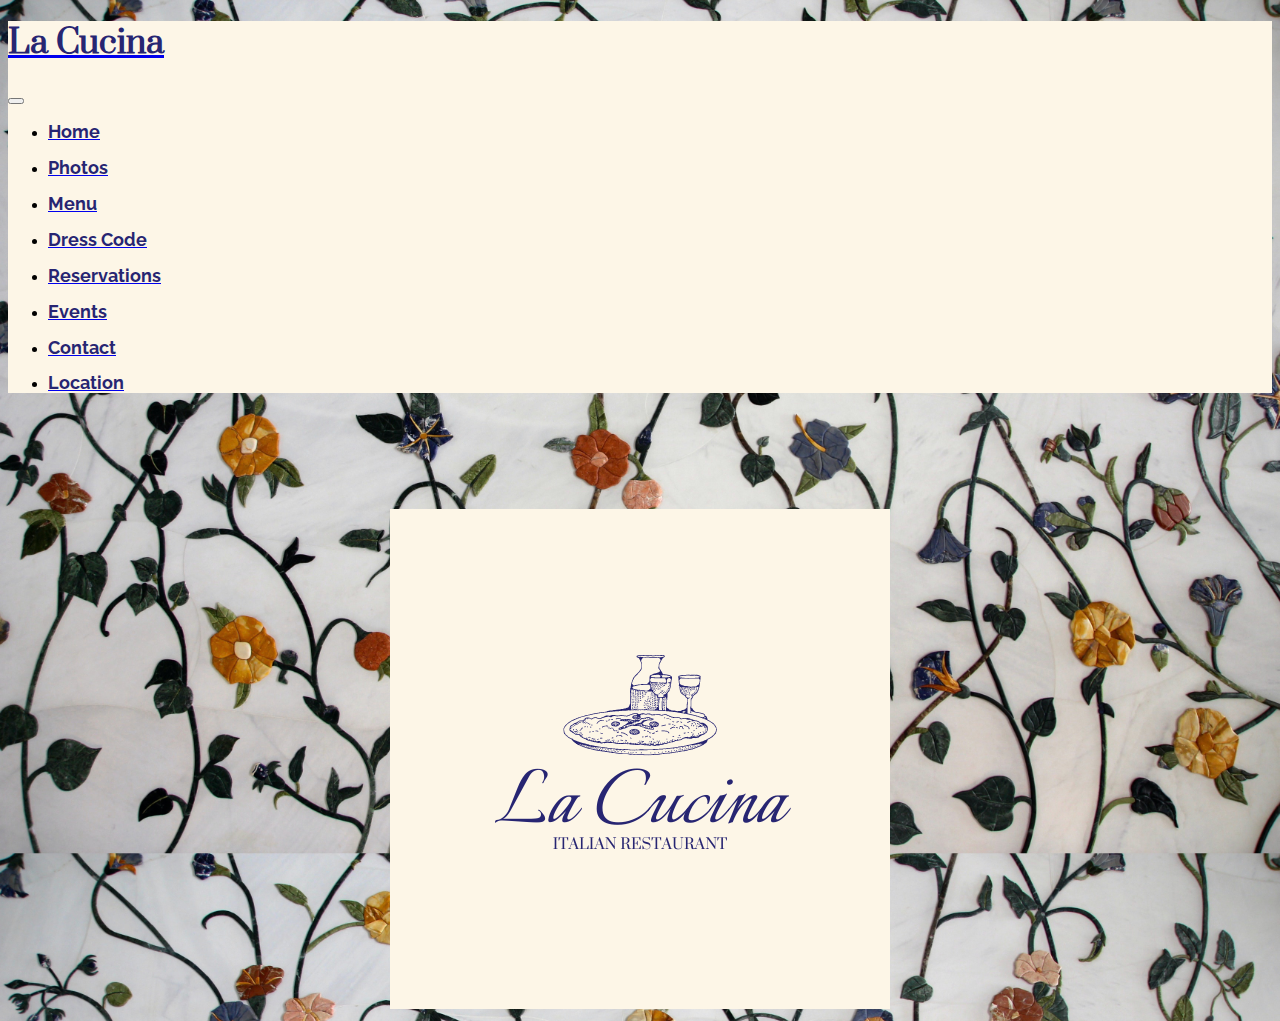
<file: index.html>
<!DOCTYPE html>
<html lang="en">
<head>

<meta charset="utf-8">
    <meta name="viewport" content="width=device-width, initial-scale=1">
    <meta name="description" content="La Cucina Home">
    <meta name="author" content="Charlotte Newton">
    <title>La Cucina</title>

<!-- LOAD BOOTSTRAP CSS -->

        <link href="https://cdn.jsdelivr.net/npm/bootstrap@5.3.0-alpha1/dist/css/bootstrap.min.css" rel="stylesheet" integrity="sha384-GLhlTQ8iRABdZLl6O3oVMWSktQOp6b7In1Zl3/Jr59b6EGGoI1aFkw7cmDA6j6gD" crossorigin="anonymous">

<!-- END LOADING BOOTSTRAP CSS -->

<link href="style.css" rel="stylesheet">

<!-- FONT LINKS -->
<link rel="preconnect" href="https://fonts.googleapis.com">
<link rel="preconnect" href="https://fonts.gstatic.com" crossorigin>
<link href="https://fonts.googleapis.com/css2?family=Prata&display=swap" rel="stylesheet">
<link rel="preconnect" href="https://fonts.googleapis.com">
<link rel="preconnect" href="https://fonts.gstatic.com" crossorigin>
<link href="https://fonts.googleapis.com/css2?family=Raleway&display=swap" rel="stylesheet">
<!-- END FONT LINKS -->

</head>
<body>

<!-- NAV BAR -->
<nav class="navbar navbar-expand-lg">
  <div class="container-fluid">
    <a class="navbar-brand" href="home.html"><h1>La Cucina</h1></a>
    <button class="navbar-toggler" type="button" data-bs-toggle="collapse" data-bs-target="#navbarNav" aria-controls="navbarNav" aria-expanded="false" aria-label="Toggle navigation">
      <span class="navbar-toggler-icon"></span>
    </button>
    <div class="collapse navbar-collapse" id="navbarNav">
      <ul class="navbar-nav">
        <li class="nav-item">
          <a class="nav-link" href="index.html"><h2>Home</h2></a>
        </li>
        <li class="nav-item">
          <a class="nav-link" href="photos.html"><h2>Photos</h2></a>
        </li>
        <li class="nav-item">
          <a class="nav-link" href="Menu.html"><h2>Menu</h2></a>
        </li>
        <li class="nav-item">
          <a class="nav-link" href="Dress.html"><h2>Dress Code</h2></a>
        </li>
        <li class="nav-item">
          <a class="nav-link" href="Res.html"><h2>Reservations</h2></a>
        </li>
        <li class="nav-item">
          <a class="nav-link" href="Events.html"><h2>Events</h2></a>
        </li>
        <li class="nav-item">
          <a class="nav-link" href="Contact.html"><h2>Contact</h2></a>
        <li class="nav-item">
          <a class="nav-link" href="Location.html"><h2>Location</h2></a>
        </li>
      </ul>
    </div>
  </div>
</nav>

<!--END NAV BAR -->

<section>


    <div style="text-align: center; padding-top: 100px;">
        <img id="logo" src="Home/LaCucina.png" alt="La Cucina Logo">
    </div>



</section>














</body>
</html>
</file>
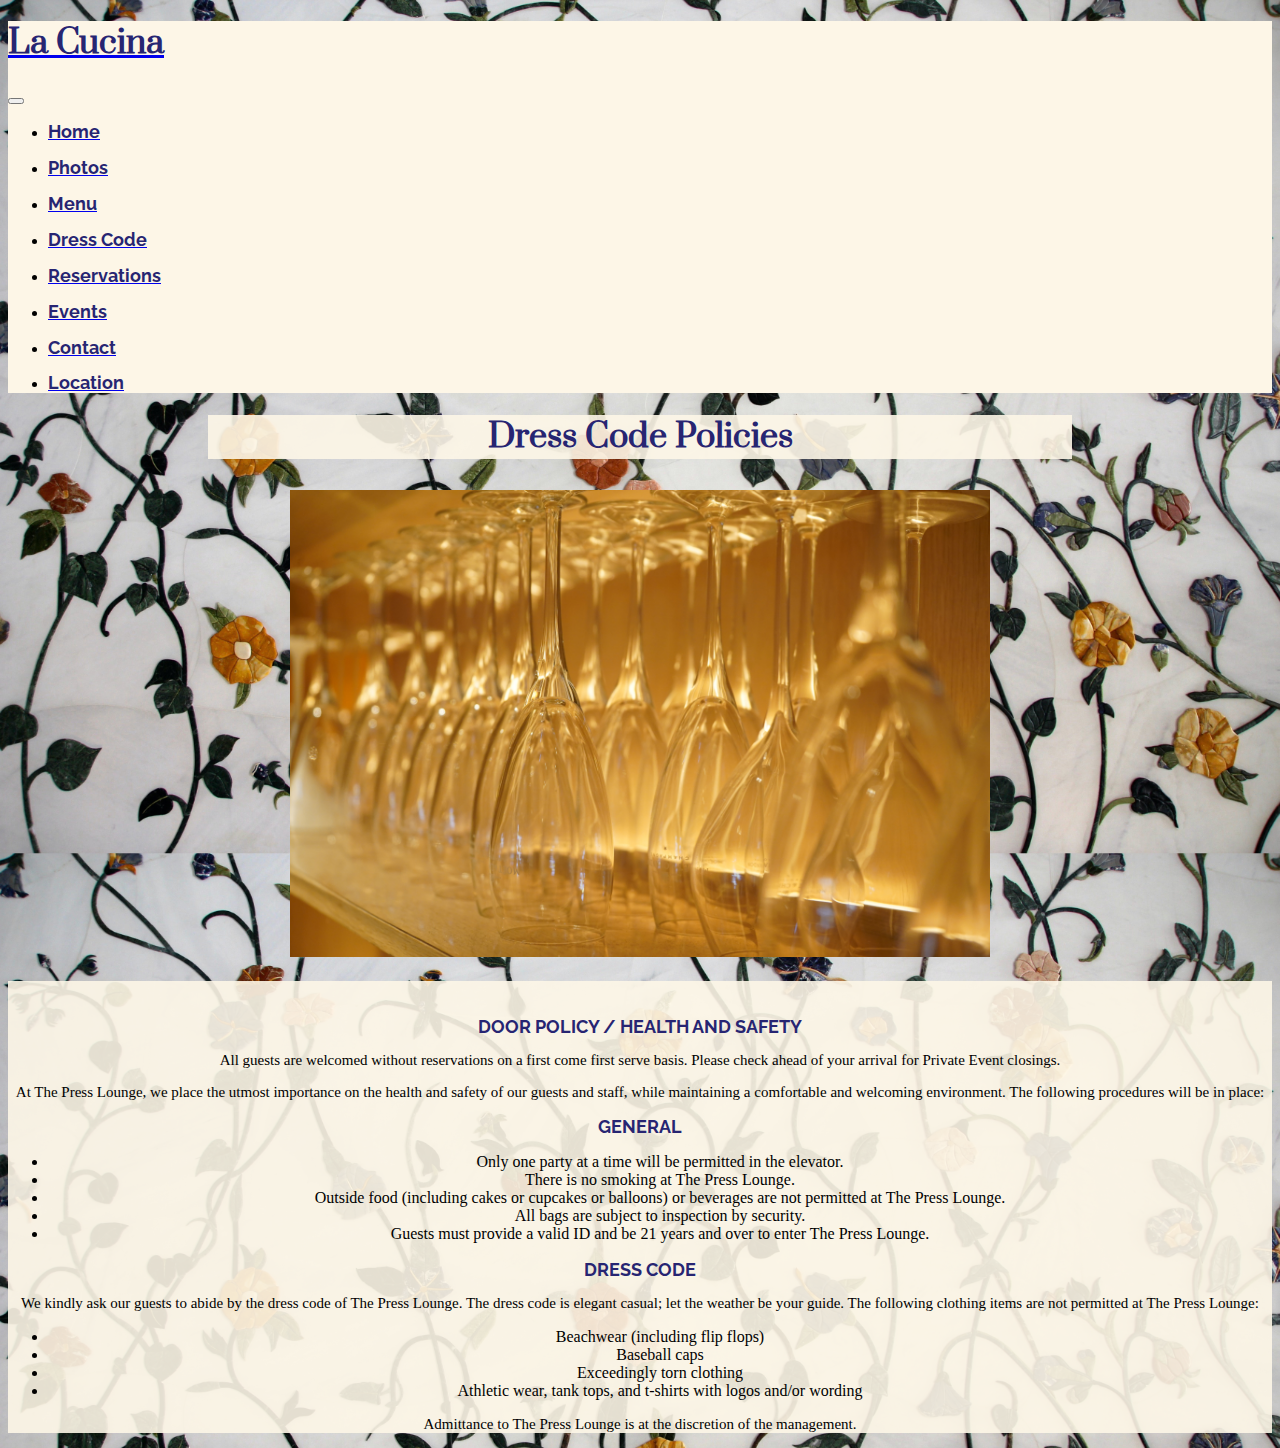
<file: Dress.html>
<!DOCTYPE html>
<html lang="en">
<head>

<meta charset="utf-8">
    <meta name="viewport" content="width=device-width, initial-scale=1">
    <meta name="description" content="La Cucina Home">
    <meta name="author" content="Charlotte Newton">
    <title>La Cucina</title>

<!-- LOAD BOOTSTRAP CSS -->

        <link href="https://cdn.jsdelivr.net/npm/bootstrap@5.3.0-alpha1/dist/css/bootstrap.min.css" rel="stylesheet" integrity="sha384-GLhlTQ8iRABdZLl6O3oVMWSktQOp6b7In1Zl3/Jr59b6EGGoI1aFkw7cmDA6j6gD" crossorigin="anonymous">

<!-- END LOADING BOOTSTRAP CSS -->

<link href="style.css" rel="stylesheet">

<!-- FONT LINKS -->
<link rel="preconnect" href="https://fonts.googleapis.com">
<link rel="preconnect" href="https://fonts.gstatic.com" crossorigin>
<link href="https://fonts.googleapis.com/css2?family=Prata&display=swap" rel="stylesheet">
<link rel="preconnect" href="https://fonts.googleapis.com">
<link rel="preconnect" href="https://fonts.gstatic.com" crossorigin>
<link href="https://fonts.googleapis.com/css2?family=Raleway&display=swap" rel="stylesheet">
<!-- END FONT LINKS -->

</head>
<body>

<!-- NAV BAR -->
<nav class="navbar navbar-expand-lg">
  <div class="container-fluid">
    <a class="navbar-brand" href="home.html"><h1>La Cucina</h1></a>
    <button class="navbar-toggler" type="button" data-bs-toggle="collapse" data-bs-target="#navbarNav" aria-controls="navbarNav" aria-expanded="false" aria-label="Toggle navigation">
      <span class="navbar-toggler-icon"></span>
    </button>
    <div class="collapse navbar-collapse" id="navbarNav">
      <ul class="navbar-nav">
        <li class="nav-item">
          <a class="nav-link" href="index.html"><h2>Home</h2></a>
        </li>
        <li class="nav-item">
          <a class="nav-link" href="photos.html"><h2>Photos</h2></a>
        </li>
        <li class="nav-item">
          <a class="nav-link" href="Menu.html"><h2>Menu</h2></a>
        </li>
        <li class="nav-item">
          <a class="nav-link" href="Dress.html"><h2>Dress Code</h2></a>
        </li>
        <li class="nav-item">
          <a class="nav-link" href="Res.html"><h2>Reservations</h2></a>
        </li>
        <li class="nav-item">
          <a class="nav-link" href="Events.html"><h2>Events</h2></a>
        </li>
        <li class="nav-item">
          <a class="nav-link" href="Contact.html"><h2>Contact</h2></a>
        <li class="nav-item">
          <a class="nav-link" href="Location.html"><h2>Location</h2></a>
        </li>
      </ul>
    </div>
  </div>
</nav>

<!--END NAV BAR -->

<section>



<div class="grid gap-3">
  <div class="p-2 g-col-6"></div>
  <div class="p-2 g-col-6"></div>
  <div class="p-2 g-col-6"></div>
  <div class="p-2 g-col-6"></div>
</div>



</section>


<section>
  <div style="padding-right: 200px; padding-left: 200px;">
  <div style="text-align: center; background-color: rgba(253, 246, 231, 0.9);">
    <h1>Dress Code Policies</h1>
  </div>
</div>
</section>


<div style="text-align: center; padding-top: 10px; padding-bottom: 20px;">
  <img style="width: 700px; height: auto;" src="Photos/Glass.jpg" class="img-fluid" alt="Restaurant">
</div>
 <!-- END PICTURE -->

<!-- POLICY -->

<div style="text-align: center;">
<div style="text-align: center; padding-top: 20px; background-color: rgba(253, 246, 231, 0.9);" class="container-md">
  <h2>DOOR POLICY / HEALTH AND SAFETY </h2>
  <p>All guests are welcomed without reservations on a first come first serve basis. Please check ahead of your arrival for Private Event closings.</p>
  <p>At The Press Lounge, we place the utmost importance on the health and safety of our guests and staff, while maintaining a comfortable and welcoming environment. The following procedures will be in place:</p>

  <h2>GENERAL</h2>
  <ul>
    <li>Only one party at a time will be permitted in the elevator.</li>
    <li>There is no smoking at The Press Lounge.</li>
    <li>Outside food (including cakes or cupcakes or balloons) or beverages are not permitted at The Press Lounge.</li>
    <li>All bags are subject to inspection by security.</li>
    <li>Guests must provide a valid ID and be 21 years and over to enter The Press Lounge.</li>
  </ul>

  <h2>DRESS CODE</h2>
  <p>We kindly ask our guests to abide by the dress code of The Press Lounge. The dress code is elegant casual; let the weather be your guide. The following clothing items are not permitted at The Press Lounge:</p>
  <ul>
    <li>Beachwear (including flip flops)</li>
    <li>Baseball caps</li>
    <li>Exceedingly torn clothing</li>
    <li>Athletic wear, tank tops, and t-shirts with logos and/or wording</li>
  </ul>
  <p>Admittance to The Press Lounge is at the discretion of the management.</p>
</div>
</div>

<!-- END POLICY -->




<!-- LOAD BOOTSTRAP JAVASCRIPT - DO NOT DELETE -->
<script src="https://cdn.jsdelivr.net/npm/bootstrap@5.3.0-alpha1/dist/js/bootstrap.bundle.min.js" integrity="sha384-w76AqPfDkMBDXo30jS1Sgez6pr3x5MlQ1ZAGC+nuZB+EYdgRZgiwxhTBTkF7CXvN" crossorigin="anonymous"></script>

<!-- END LOADING BOOTSTRAP JAVASCRIPT -->





</body>
</html>
</file>
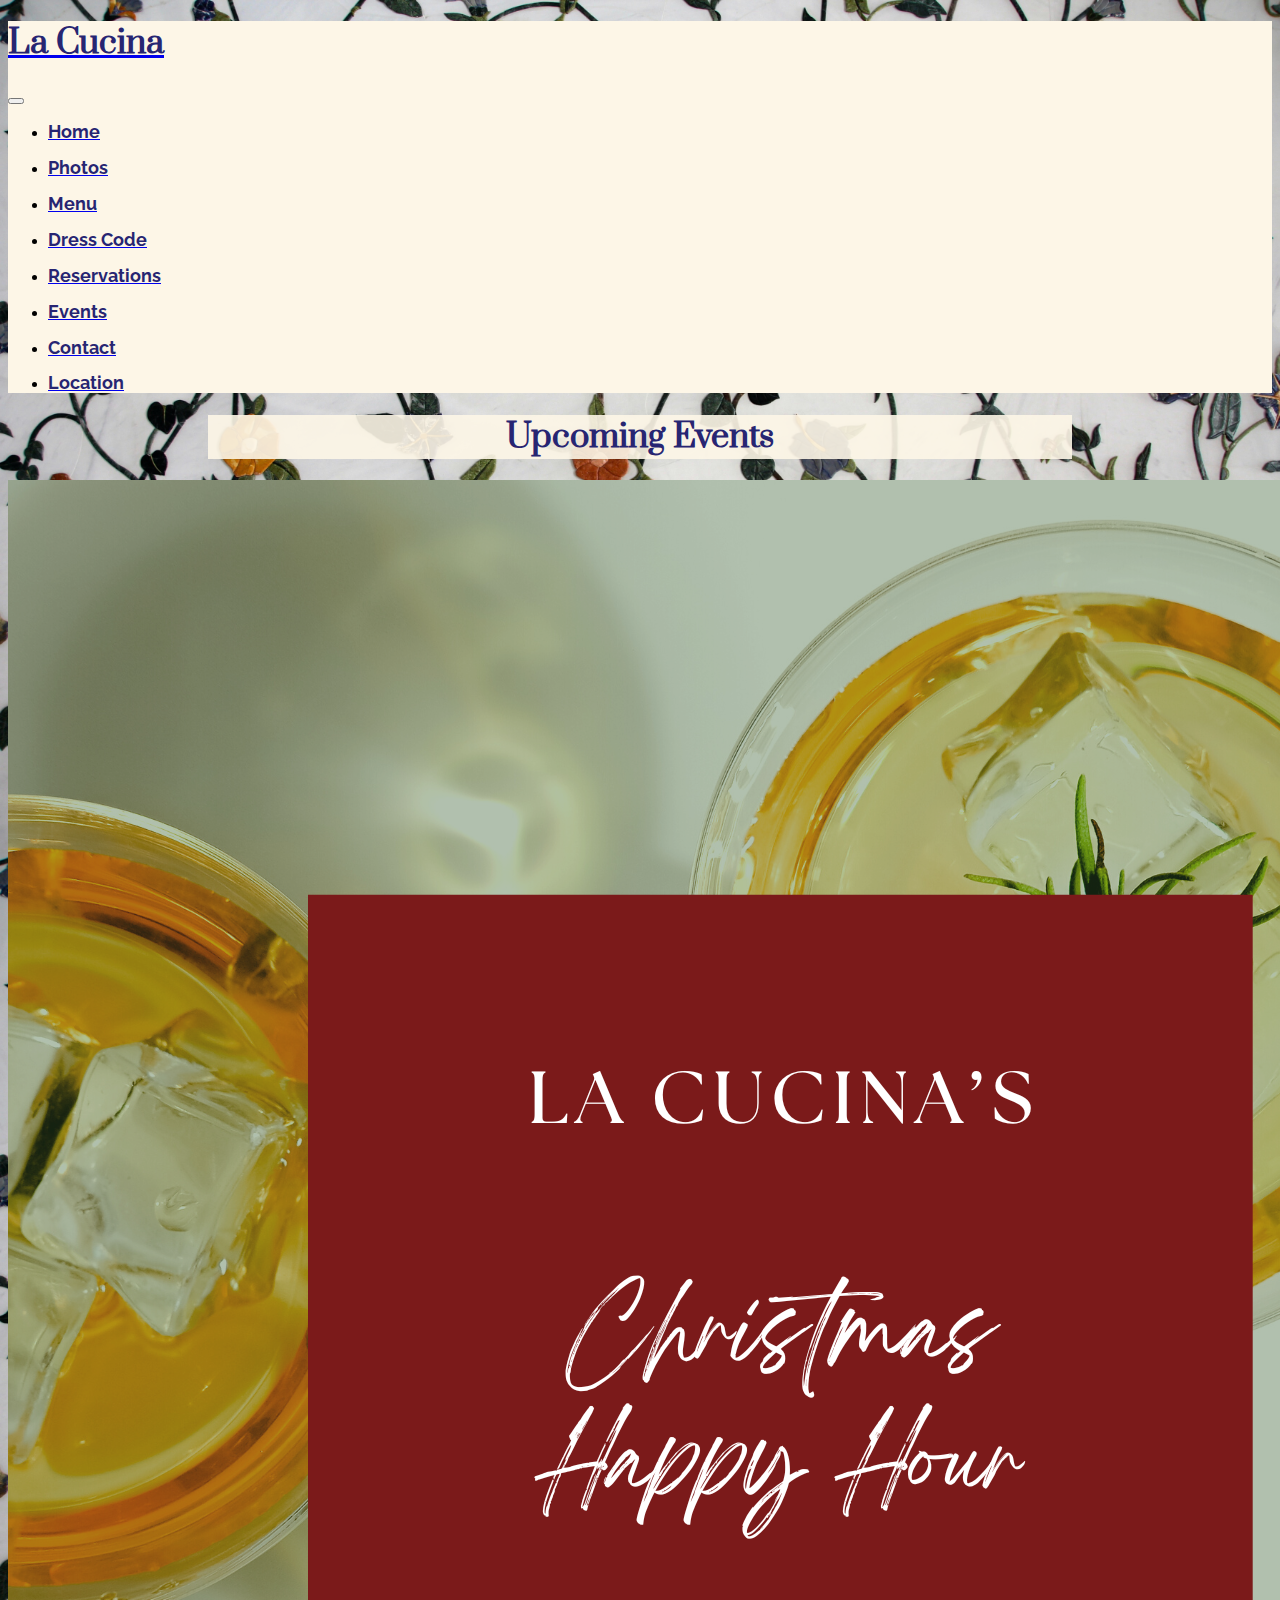
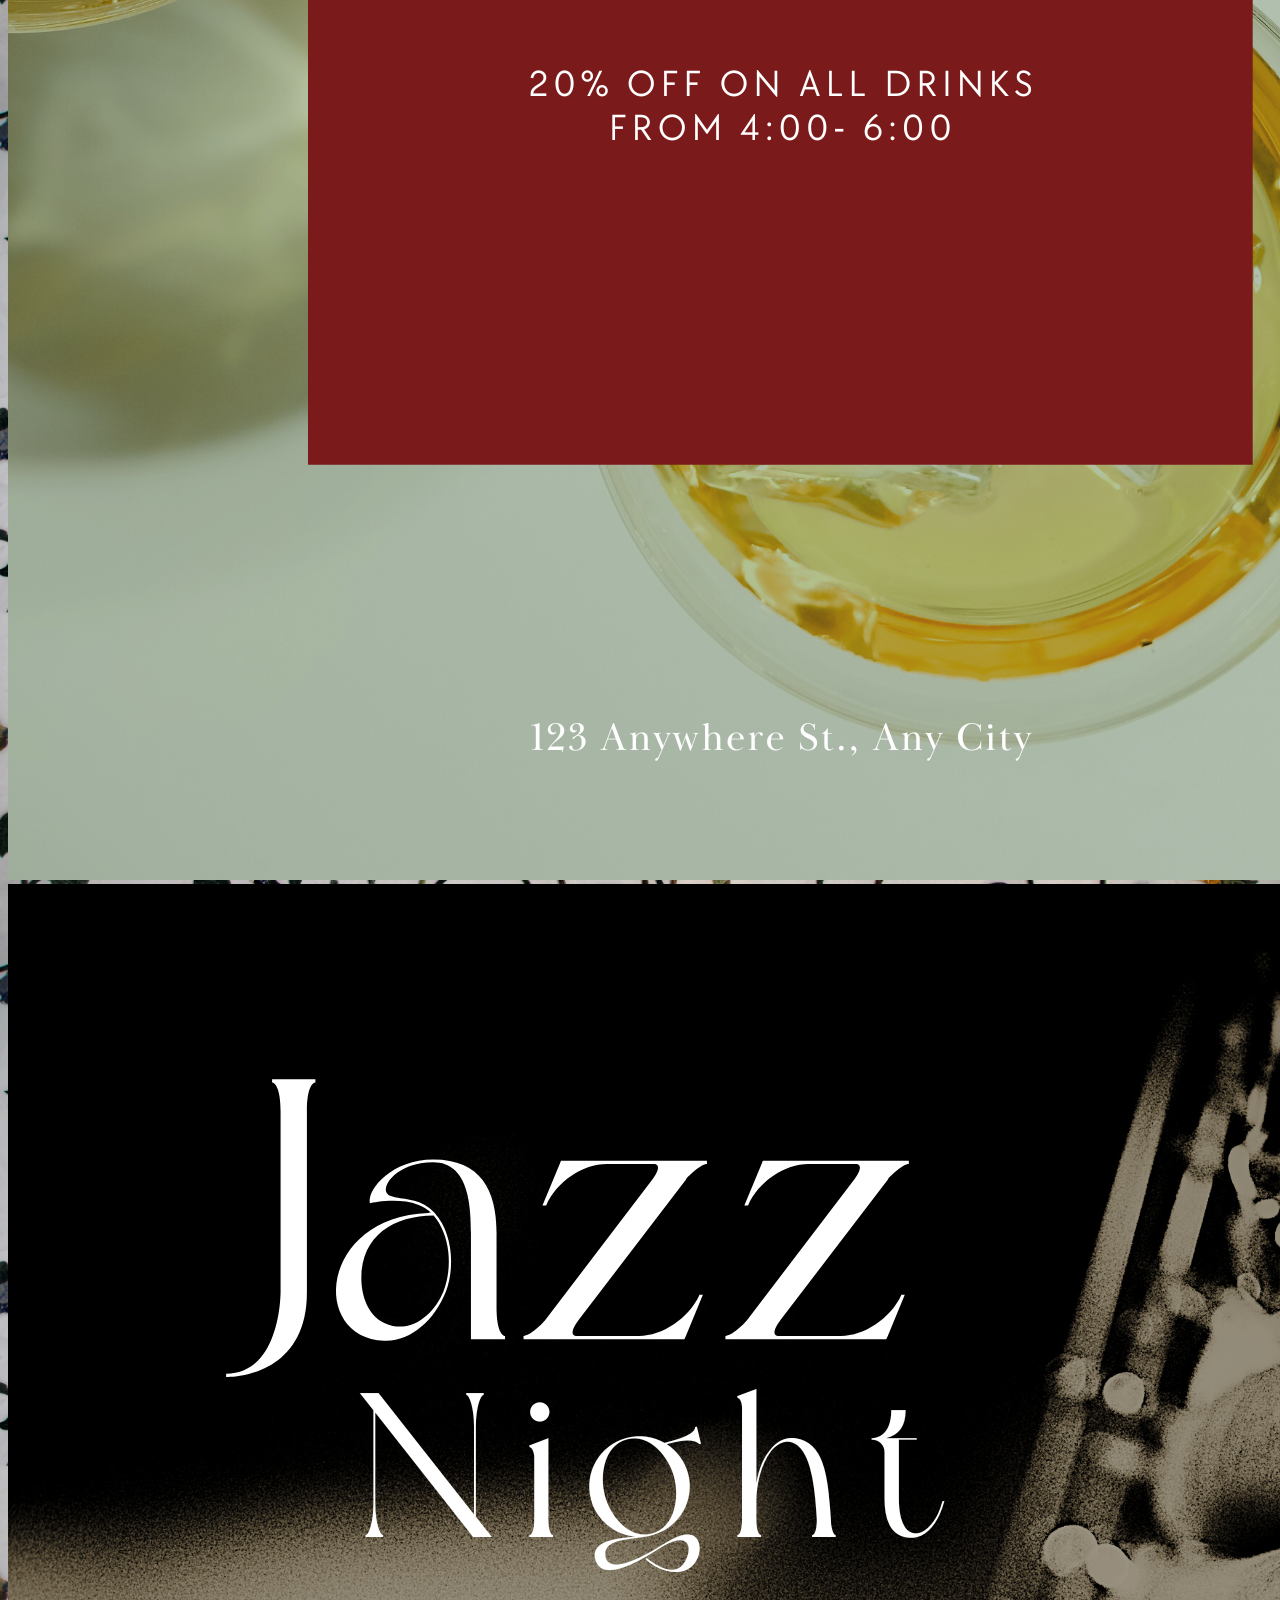
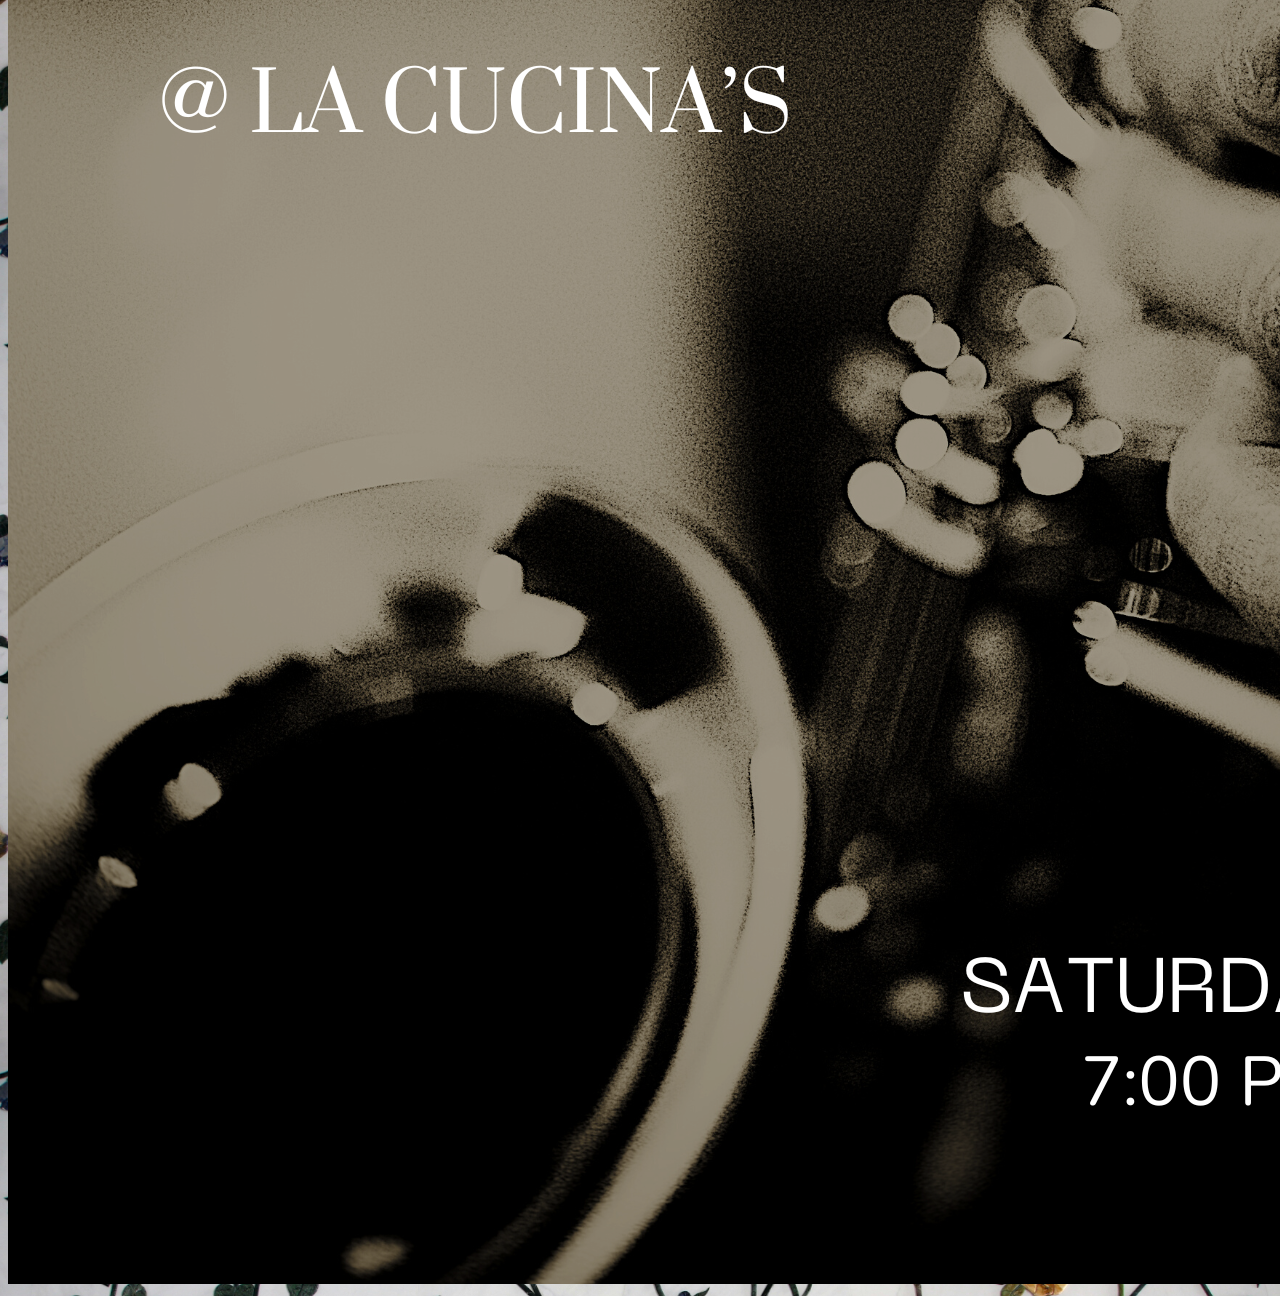
<file: Events.html>
<!DOCTYPE html>
<html lang="en">
<head>

<meta charset="utf-8">
    <meta name="viewport" content="width=device-width, initial-scale=1">
    <meta name="description" content="La Cucina Home">
    <meta name="author" content="Charlotte Newton">
    <title>La Cucina</title>

<!-- LOAD BOOTSTRAP CSS -->

        <link href="https://cdn.jsdelivr.net/npm/bootstrap@5.3.0-alpha1/dist/css/bootstrap.min.css" rel="stylesheet" integrity="sha384-GLhlTQ8iRABdZLl6O3oVMWSktQOp6b7In1Zl3/Jr59b6EGGoI1aFkw7cmDA6j6gD" crossorigin="anonymous">

<!-- END LOADING BOOTSTRAP CSS -->

<link href="style.css" rel="stylesheet">

<!-- FONT LINKS -->
<link rel="preconnect" href="https://fonts.googleapis.com">
<link rel="preconnect" href="https://fonts.gstatic.com" crossorigin>
<link href="https://fonts.googleapis.com/css2?family=Prata&display=swap" rel="stylesheet">
<link rel="preconnect" href="https://fonts.googleapis.com">
<link rel="preconnect" href="https://fonts.gstatic.com" crossorigin>
<link href="https://fonts.googleapis.com/css2?family=Raleway&display=swap" rel="stylesheet">
<!-- END FONT LINKS -->

</head>
<body>

<!-- NAV BAR -->
<nav class="navbar navbar-expand-lg">
  <div class="container-fluid">
    <a class="navbar-brand" href="home.html"><h1>La Cucina</h1></a>
    <button class="navbar-toggler" type="button" data-bs-toggle="collapse" data-bs-target="#navbarNav" aria-controls="navbarNav" aria-expanded="false" aria-label="Toggle navigation">
      <span class="navbar-toggler-icon"></span>
    </button>
    <div class="collapse navbar-collapse" id="navbarNav">
      <ul class="navbar-nav">
        <li class="nav-item">
          <a class="nav-link" href="index.html"><h2>Home</h2></a>
        </li>
        <li class="nav-item">
          <a class="nav-link" href="photos.html"><h2>Photos</h2></a>
        </li>
        <li class="nav-item">
          <a class="nav-link" href="Menu.html"><h2>Menu</h2></a>
        </li>
        <li class="nav-item">
          <a class="nav-link" href="Dress.html"><h2>Dress Code</h2></a>
        </li>
        <li class="nav-item">
          <a class="nav-link" href="Res.html"><h2>Reservations</h2></a>
        </li>
        <li class="nav-item">
          <a class="nav-link" href="Events.html"><h2>Events</h2></a>
        </li>
        <li class="nav-item">
          <a class="nav-link" href="Contact.html"><h2>Contact</h2></a>
        <li class="nav-item">
          <a class="nav-link" href="Location.html"><h2>Location</h2></a>
        </li>
      </ul>
    </div>
  </div>
</nav>

<!--END NAV BAR -->

<section>



<div class="grid gap-3">
  <div class="p-2 g-col-6"></div>
  <div class="p-2 g-col-6"></div>
  <div class="p-2 g-col-6"></div>
  <div class="p-2 g-col-6"></div>
</div>



</section>


<section>
  <div style="padding-right: 200px; padding-left: 200px;">
  <div style="text-align: center; background-color: rgba(253, 246, 231, 0.9);">
    <h1>Upcoming Events</h1>
  </div>
</div>
</section>


 <div style="text-align: center;"  class="container">
    <div class="row">
      <!-- First Column -->
      <div class="col-md-6">
        <img src="Photos/Happy.png" alt="Happy Hour Poster" class="img-fluid">
        

      </div>

      <!-- Second Column -->
      <div class="col-md-6">
        <img src="Photos/Jazz.png" alt="Jazz Poster" class="img-fluid">
     

      </div>
    </div>
  </div>



<!-- LOAD BOOTSTRAP JAVASCRIPT - DO NOT DELETE -->
<script src="https://cdn.jsdelivr.net/npm/bootstrap@5.3.0-alpha1/dist/js/bootstrap.bundle.min.js" integrity="sha384-w76AqPfDkMBDXo30jS1Sgez6pr3x5MlQ1ZAGC+nuZB+EYdgRZgiwxhTBTkF7CXvN" crossorigin="anonymous"></script>

<!-- END LOADING BOOTSTRAP JAVASCRIPT -->





</body>
</html>
</file>
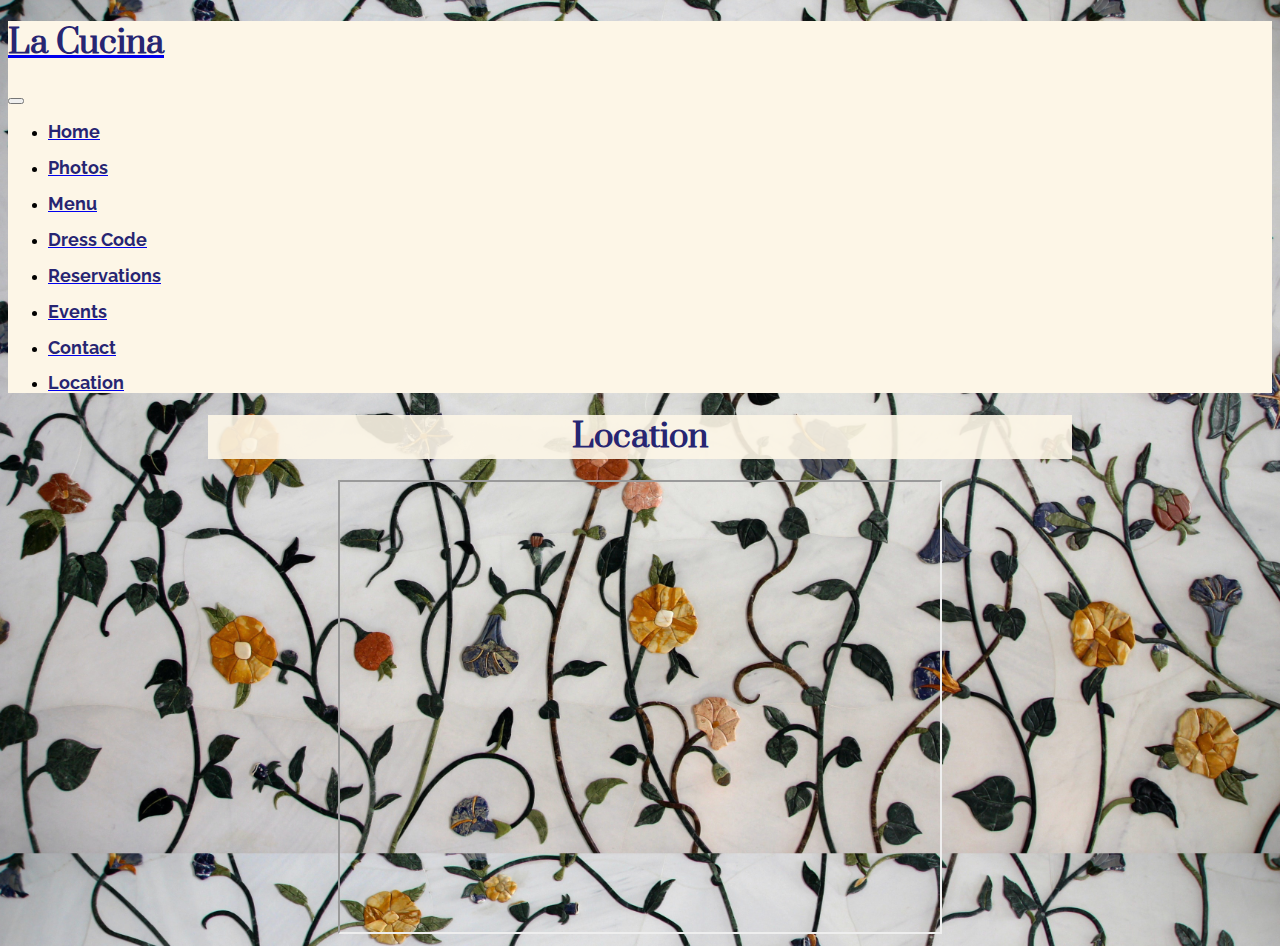
<file: Location.html>
<!DOCTYPE html>
<html lang="en">
<head>

<meta charset="utf-8">
    <meta name="viewport" content="width=device-width, initial-scale=1">
    <meta name="description" content="La Cucina Home">
    <meta name="author" content="Charlotte Newton">
    <title>La Cucina</title>

<!-- LOAD BOOTSTRAP CSS -->

        <link href="https://cdn.jsdelivr.net/npm/bootstrap@5.3.0-alpha1/dist/css/bootstrap.min.css" rel="stylesheet" integrity="sha384-GLhlTQ8iRABdZLl6O3oVMWSktQOp6b7In1Zl3/Jr59b6EGGoI1aFkw7cmDA6j6gD" crossorigin="anonymous">

<!-- END LOADING BOOTSTRAP CSS -->

<link href="style.css" rel="stylesheet">

<!-- FONT LINKS -->
<link rel="preconnect" href="https://fonts.googleapis.com">
<link rel="preconnect" href="https://fonts.gstatic.com" crossorigin>
<link href="https://fonts.googleapis.com/css2?family=Prata&display=swap" rel="stylesheet">
<link rel="preconnect" href="https://fonts.googleapis.com">
<link rel="preconnect" href="https://fonts.gstatic.com" crossorigin>
<link href="https://fonts.googleapis.com/css2?family=Raleway&display=swap" rel="stylesheet">
<!-- END FONT LINKS -->

</head>
<body>

<!-- NAV BAR -->
<nav class="navbar navbar-expand-lg">
  <div class="container-fluid">
    <a class="navbar-brand" href="home.html"><h1>La Cucina</h1></a>
    <button class="navbar-toggler" type="button" data-bs-toggle="collapse" data-bs-target="#navbarNav" aria-controls="navbarNav" aria-expanded="false" aria-label="Toggle navigation">
      <span class="navbar-toggler-icon"></span>
    </button>
    <div class="collapse navbar-collapse" id="navbarNav">
      <ul class="navbar-nav">
        <li class="nav-item">
          <a class="nav-link" href="index.html"><h2>Home</h2></a>
        </li>
        <li class="nav-item">
          <a class="nav-link" href="photos.html"><h2>Photos</h2></a>
        </li>
        <li class="nav-item">
          <a class="nav-link" href="Menu.html"><h2>Menu</h2></a>
        </li>
        <li class="nav-item">
          <a class="nav-link" href="Dress.html"><h2>Dress Code</h2></a>
        </li>
        <li class="nav-item">
          <a class="nav-link" href="Res.html"><h2>Reservations</h2></a>
        </li>
        <li class="nav-item">
          <a class="nav-link" href="Events.html"><h2>Events</h2></a>
        </li>
        <li class="nav-item">
          <a class="nav-link" href="Contact.html"><h2>Contact</h2></a>
        <li class="nav-item">
          <a class="nav-link" href="Location.html"><h2>Location</h2></a>
        </li>
      </ul>
    </div>
  </div>
</nav>

<!--END NAV BAR -->

<section>



<div class="grid gap-3">
  <div class="p-2 g-col-6"></div>
  <div class="p-2 g-col-6"></div>
  <div class="p-2 g-col-6"></div>
  <div class="p-2 g-col-6"></div>
</div>



</section>


<section>
  <div style="padding-right: 200px; padding-left: 200px;">
  <div style="text-align: center; background-color: rgba(253, 246, 231, 0.9);">
    <h1>Location</h1>
  </div>
</div>
</section>





  <div class="container">
    

    <div class="row">
      <div style="text-align: center;" class="col-md-12 map-container">
<iframe
    width="600"
    height="450"
    src="https://www.google.com/maps/embed/v1/place?key=AIzaSyAln-y57C71w1ke6hT5mEyu2R1rqfuC3I8&q=40.735163,-73.992052"
  allowfullscreen>
</iframe>
      </div>
    </div>
  </div>



<!-- LOAD BOOTSTRAP JAVASCRIPT - DO NOT DELETE -->
<script src="https://cdn.jsdelivr.net/npm/bootstrap@5.3.0-alpha1/dist/js/bootstrap.bundle.min.js" integrity="sha384-w76AqPfDkMBDXo30jS1Sgez6pr3x5MlQ1ZAGC+nuZB+EYdgRZgiwxhTBTkF7CXvN" crossorigin="anonymous"></script>

<!-- END LOADING BOOTSTRAP JAVASCRIPT -->





</body>
</html>
</file>
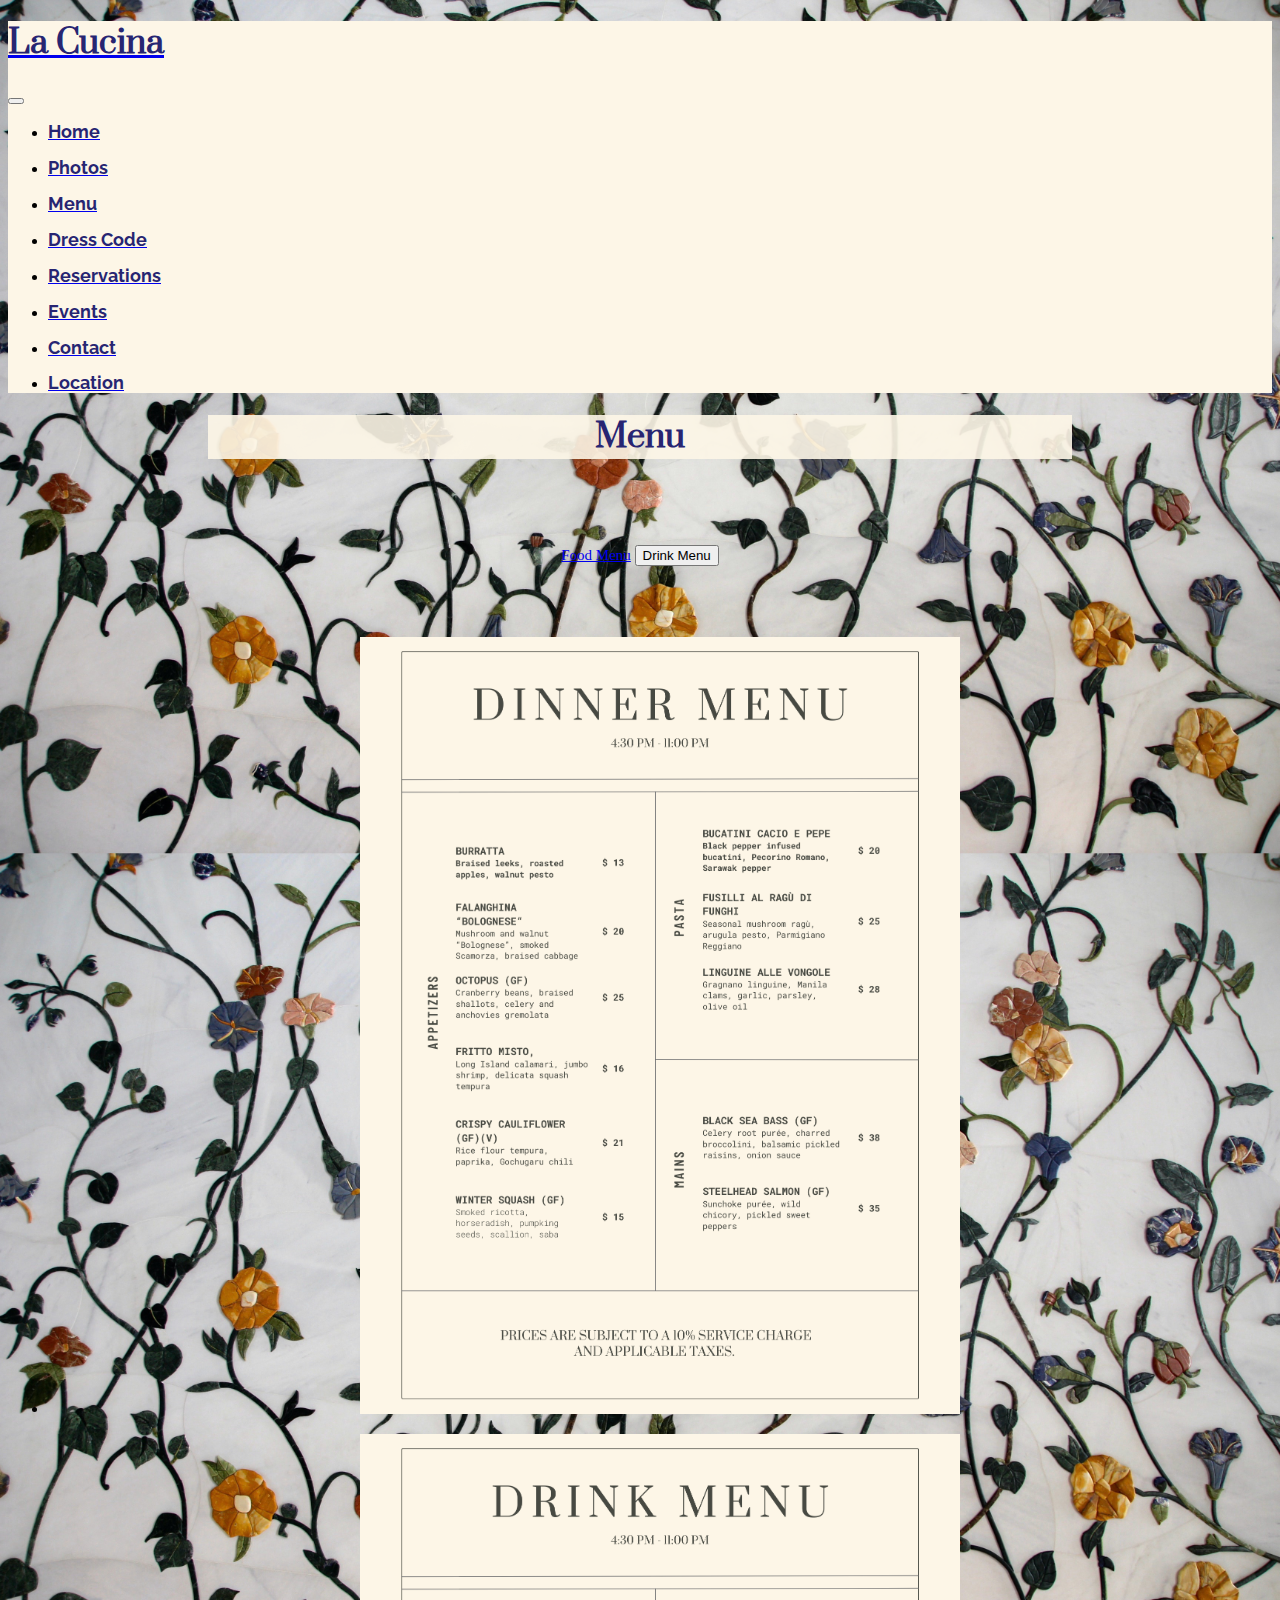
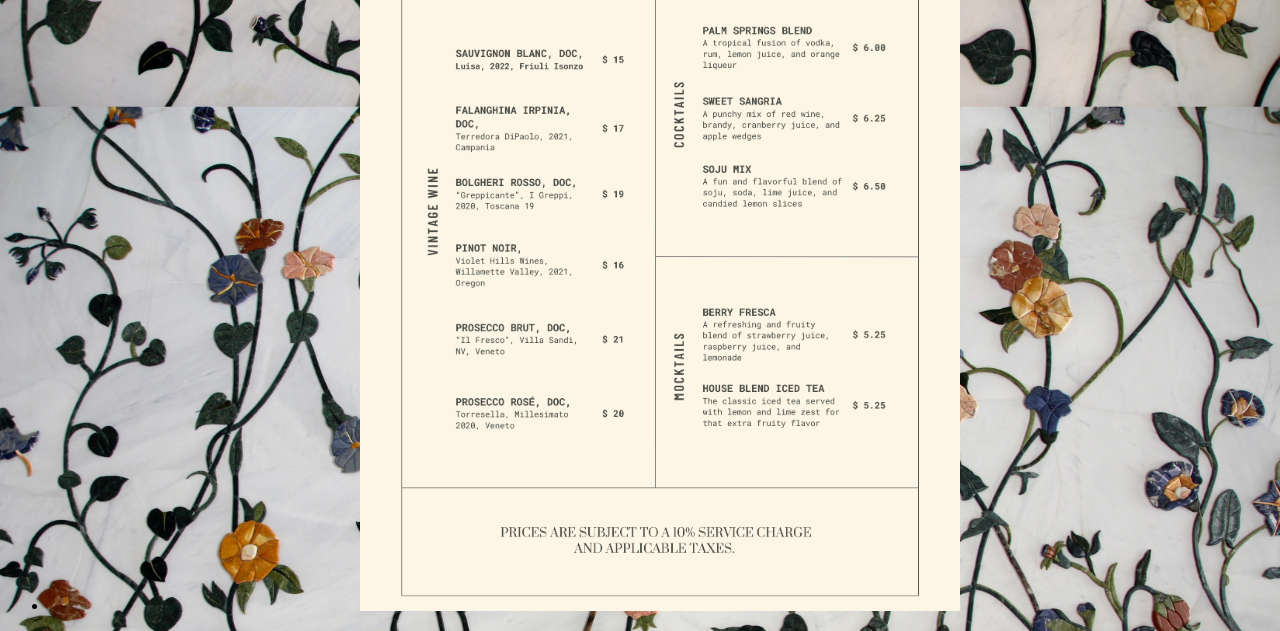
<file: Menu.html>
<!DOCTYPE html>
<html lang="en">
<head>

<meta charset="utf-8">
    <meta name="viewport" content="width=device-width, initial-scale=1">
    <meta name="description" content="La Cucina Home">
    <meta name="author" content="Charlotte Newton">
    <title>La Cucina</title>

<!-- LOAD BOOTSTRAP CSS -->

        <link href="https://cdn.jsdelivr.net/npm/bootstrap@5.3.0-alpha1/dist/css/bootstrap.min.css" rel="stylesheet" integrity="sha384-GLhlTQ8iRABdZLl6O3oVMWSktQOp6b7In1Zl3/Jr59b6EGGoI1aFkw7cmDA6j6gD" crossorigin="anonymous">

<!-- END LOADING BOOTSTRAP CSS -->

<link href="style.css" rel="stylesheet">

<!-- FONT LINKS -->
<link rel="preconnect" href="https://fonts.googleapis.com">
<link rel="preconnect" href="https://fonts.gstatic.com" crossorigin>
<link href="https://fonts.googleapis.com/css2?family=Prata&display=swap" rel="stylesheet">
<link rel="preconnect" href="https://fonts.googleapis.com">
<link rel="preconnect" href="https://fonts.gstatic.com" crossorigin>
<link href="https://fonts.googleapis.com/css2?family=Raleway&display=swap" rel="stylesheet">
<!-- END FONT LINKS -->

</head>
<body>

<!-- NAV BAR -->
<nav class="navbar navbar-expand-lg">
  <div class="container-fluid">
    <a class="navbar-brand" href="home.html"><h1>La Cucina</h1></a>
    <button class="navbar-toggler" type="button" data-bs-toggle="collapse" data-bs-target="#navbarNav" aria-controls="navbarNav" aria-expanded="false" aria-label="Toggle navigation">
      <span class="navbar-toggler-icon"></span>
    </button>
    <div class="collapse navbar-collapse" id="navbarNav">
      <ul class="navbar-nav">
        <li class="nav-item">
          <a class="nav-link" href="index.html"><h2>Home</h2></a>
        </li>
        <li class="nav-item">
          <a class="nav-link" href="photos.html"><h2>Photos</h2></a>
        </li>
        <li class="nav-item">
          <a class="nav-link" href="Menu.html"><h2>Menu</h2></a>
        </li>
        <li class="nav-item">
          <a class="nav-link" href="Dress.html"><h2>Dress Code</h2></a>
        </li>
        <li class="nav-item">
          <a class="nav-link" href="Res.html"><h2>Reservations</h2></a>
        </li>
        <li class="nav-item">
          <a class="nav-link" href="Events.html"><h2>Events</h2></a>
        </li>
        <li class="nav-item">
          <a class="nav-link" href="Contact.html"><h2>Contact</h2></a>
        <li class="nav-item">
          <a class="nav-link" href="Location.html"><h2>Location</h2></a>
        </li>
      </ul>
    </div>
  </div>
</nav>

<!--END NAV BAR -->

<section>



<div class="grid gap-3">
  <div class="p-2 g-col-6"></div>
  <div class="p-2 g-col-6"></div>
  <div class="p-2 g-col-6"></div>
  <div class="p-2 g-col-6"></div>
</div>



</section>


<section>
  <div style="padding-right: 200px; padding-left: 200px;">
  <div style="text-align: center; background-color: rgba(253, 246, 231, 0.9);">
    <h1>Menu</h1>
  </div>
</div>
</section>





<!-- BUTTONS -->

<section style="text-align: center; padding-top: 50px;">

<div style="padding-bottom: 40px;">
<p>
  <a class="btn btn-dark" data-bs-toggle="collapse" href="#multiCollapseExample1" role="button" aria-expanded="false" aria-controls="multiCollapseExample1">Food Menu</a>
  <button class="btn btn-dark" type="button" data-bs-toggle="collapse" data-bs-target="#multiCollapseExample2" aria-expanded="false" aria-controls="multiCollapseExample2">Drink Menu</button>
  

</p>
</div>

<!-- END Buttons-->

<!-- FOOD MENU -->

<div class="row">
  <div class="col">
    <div class="collapse multi-collapse" id="multiCollapseExample1">
      <div class="card card-body">


        <ul class="list-unstyled">
    <li>
      <img style="width: 600px; height: auto;" src="Menu/FoodMenu.png" alt="Food Menu">
        
    </li>
   
  </ul>

      </div>
    </div>
  </div>
</div>

<!-- END FOOD MENU -->


<!-- DRINK MENU -->

<div class="row">
  <div class="col">
    <div class="collapse multi-collapse" id="multiCollapseExample2">
      <div class="card card-body">


        <ul class="list-unstyled">
    <li>
      <img style="width: 600px; height: auto;" src="Menu/DrinkMenu.png" alt="Drink Menu" >
        
    </li>
   
  </ul>

      </div>
    </div>
  </div>
</div>






<!-- END DRINK MENU -->


</section>


<!-- LOAD BOOTSTRAP JAVASCRIPT - DO NOT DELETE -->
<script src="https://cdn.jsdelivr.net/npm/bootstrap@5.3.0-alpha1/dist/js/bootstrap.bundle.min.js" integrity="sha384-w76AqPfDkMBDXo30jS1Sgez6pr3x5MlQ1ZAGC+nuZB+EYdgRZgiwxhTBTkF7CXvN" crossorigin="anonymous"></script>

<!-- END LOADING BOOTSTRAP JAVASCRIPT -->





</body>
</html>
</file>
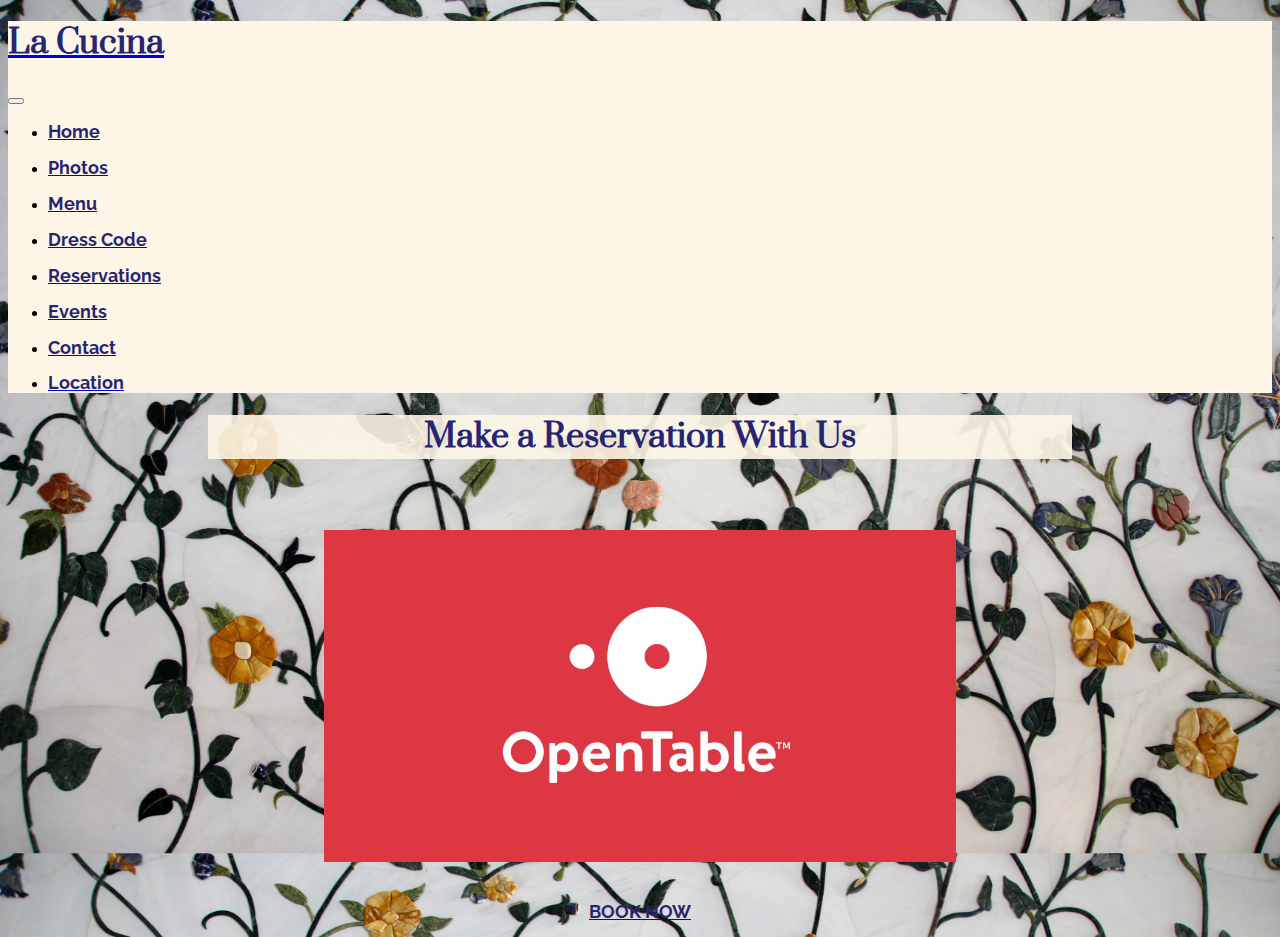
<file: Res.html>
<!DOCTYPE html>
<html lang="en">
<head>

<meta charset="utf-8">
    <meta name="viewport" content="width=device-width, initial-scale=1">
    <meta name="description" content="La Cucina Home">
    <meta name="author" content="Charlotte Newton">
    <title>La Cucina</title>

<!-- LOAD BOOTSTRAP CSS -->

        <link href="https://cdn.jsdelivr.net/npm/bootstrap@5.3.0-alpha1/dist/css/bootstrap.min.css" rel="stylesheet" integrity="sha384-GLhlTQ8iRABdZLl6O3oVMWSktQOp6b7In1Zl3/Jr59b6EGGoI1aFkw7cmDA6j6gD" crossorigin="anonymous">

<!-- END LOADING BOOTSTRAP CSS -->

<link href="style.css" rel="stylesheet">

<!-- FONT LINKS -->
<link rel="preconnect" href="https://fonts.googleapis.com">
<link rel="preconnect" href="https://fonts.gstatic.com" crossorigin>
<link href="https://fonts.googleapis.com/css2?family=Prata&display=swap" rel="stylesheet">
<link rel="preconnect" href="https://fonts.googleapis.com">
<link rel="preconnect" href="https://fonts.gstatic.com" crossorigin>
<link href="https://fonts.googleapis.com/css2?family=Raleway&display=swap" rel="stylesheet">
<!-- END FONT LINKS -->

</head>
<body>

<!-- NAV BAR -->
<nav class="navbar navbar-expand-lg">
  <div class="container-fluid">
    <a class="navbar-brand" href="home.html"><h1>La Cucina</h1></a>
    <button class="navbar-toggler" type="button" data-bs-toggle="collapse" data-bs-target="#navbarNav" aria-controls="navbarNav" aria-expanded="false" aria-label="Toggle navigation">
      <span class="navbar-toggler-icon"></span>
    </button>
    <div class="collapse navbar-collapse" id="navbarNav">
      <ul class="navbar-nav">
        <li class="nav-item">
          <a class="nav-link" href="index.html"><h2>Home</h2></a>
        </li>
        <li class="nav-item">
          <a class="nav-link" href="photos.html"><h2>Photos</h2></a>
        </li>
        <li class="nav-item">
          <a class="nav-link" href="Menu.html"><h2>Menu</h2></a>
        </li>
        <li class="nav-item">
          <a class="nav-link" href="Dress.html"><h2>Dress Code</h2></a>
        </li>
        <li class="nav-item">
          <a class="nav-link" href="Res.html"><h2>Reservations</h2></a>
        </li>
        <li class="nav-item">
          <a class="nav-link" href="Events.html"><h2>Events</h2></a>
        </li>
        <li class="nav-item">
          <a class="nav-link" href="Contact.html"><h2>Contact</h2></a>
        <li class="nav-item">
          <a class="nav-link" href="Location.html"><h2>Location</h2></a>
        </li>
      </ul>
    </div>
  </div>
</nav>

<!--END NAV BAR -->

<section>



<div class="grid gap-3">
  <div class="p-2 g-col-6"></div>
  <div class="p-2 g-col-6"></div>
  <div class="p-2 g-col-6"></div>
  <div class="p-2 g-col-6"></div>
</div>



</section>


<section>
  <div style="padding-right: 200px; padding-left: 200px;">
  <div style="text-align: center; background-color: rgba(253, 246, 231, 0.9);">
    <h1>Make a Reservation With Us</h1>
  </div>
</div>
</section>

<section style="text-align: center; padding-top: 50px;">
  <div>
    <img id="logo" src="Photos/Open.jpg" alt="Open Table Logo" style="max-width: 50%; height: auto;">
  </div>
</section>

<!-- BUTTON -->

<div style="text-align: center; padding-top: 20px;">
  <a href="https://www.opentable.com" class="btn btn-primary" target="_blank" style="--bs-btn-padding-y: .25rem; --bs-btn-padding-x: .5rem; --bs-btn-font-size: .75rem; background-color: white;">
    <h2>BOOK NOW</h2>
  </a>
</div>


<!-- LOAD BOOTSTRAP JAVASCRIPT - DO NOT DELETE -->
<script src="https://cdn.jsdelivr.net/npm/bootstrap@5.3.0-alpha1/dist/js/bootstrap.bundle.min.js" integrity="sha384-w76AqPfDkMBDXo30jS1Sgez6pr3x5MlQ1ZAGC+nuZB+EYdgRZgiwxhTBTkF7CXvN" crossorigin="anonymous"></script>

<!-- END LOADING BOOTSTRAP JAVASCRIPT -->





</body>
</html>
</file>
<file: style.css>
body {
  background-image: url("Home/Background.jpg");
  background-repeat: repeat;
  background-size: 100%;
}

h1 {
  font-family: 'Prata', serif;
  color: #272572;
}

h2 {
  font-family: 'Raleway', sans-serif;
  color: #272572;
  font-size: 18px;
}

p {
  font-size: 15px;
}
/* NAV BAR */
nav {
  background-color: #FDF6E7;

}


/* END NAV BAR */

/* MENU */


.btn btn-primary {
  background-color: #FDF6E7;
}

.container-md {
  padding-top: 200px;
}
</file>
